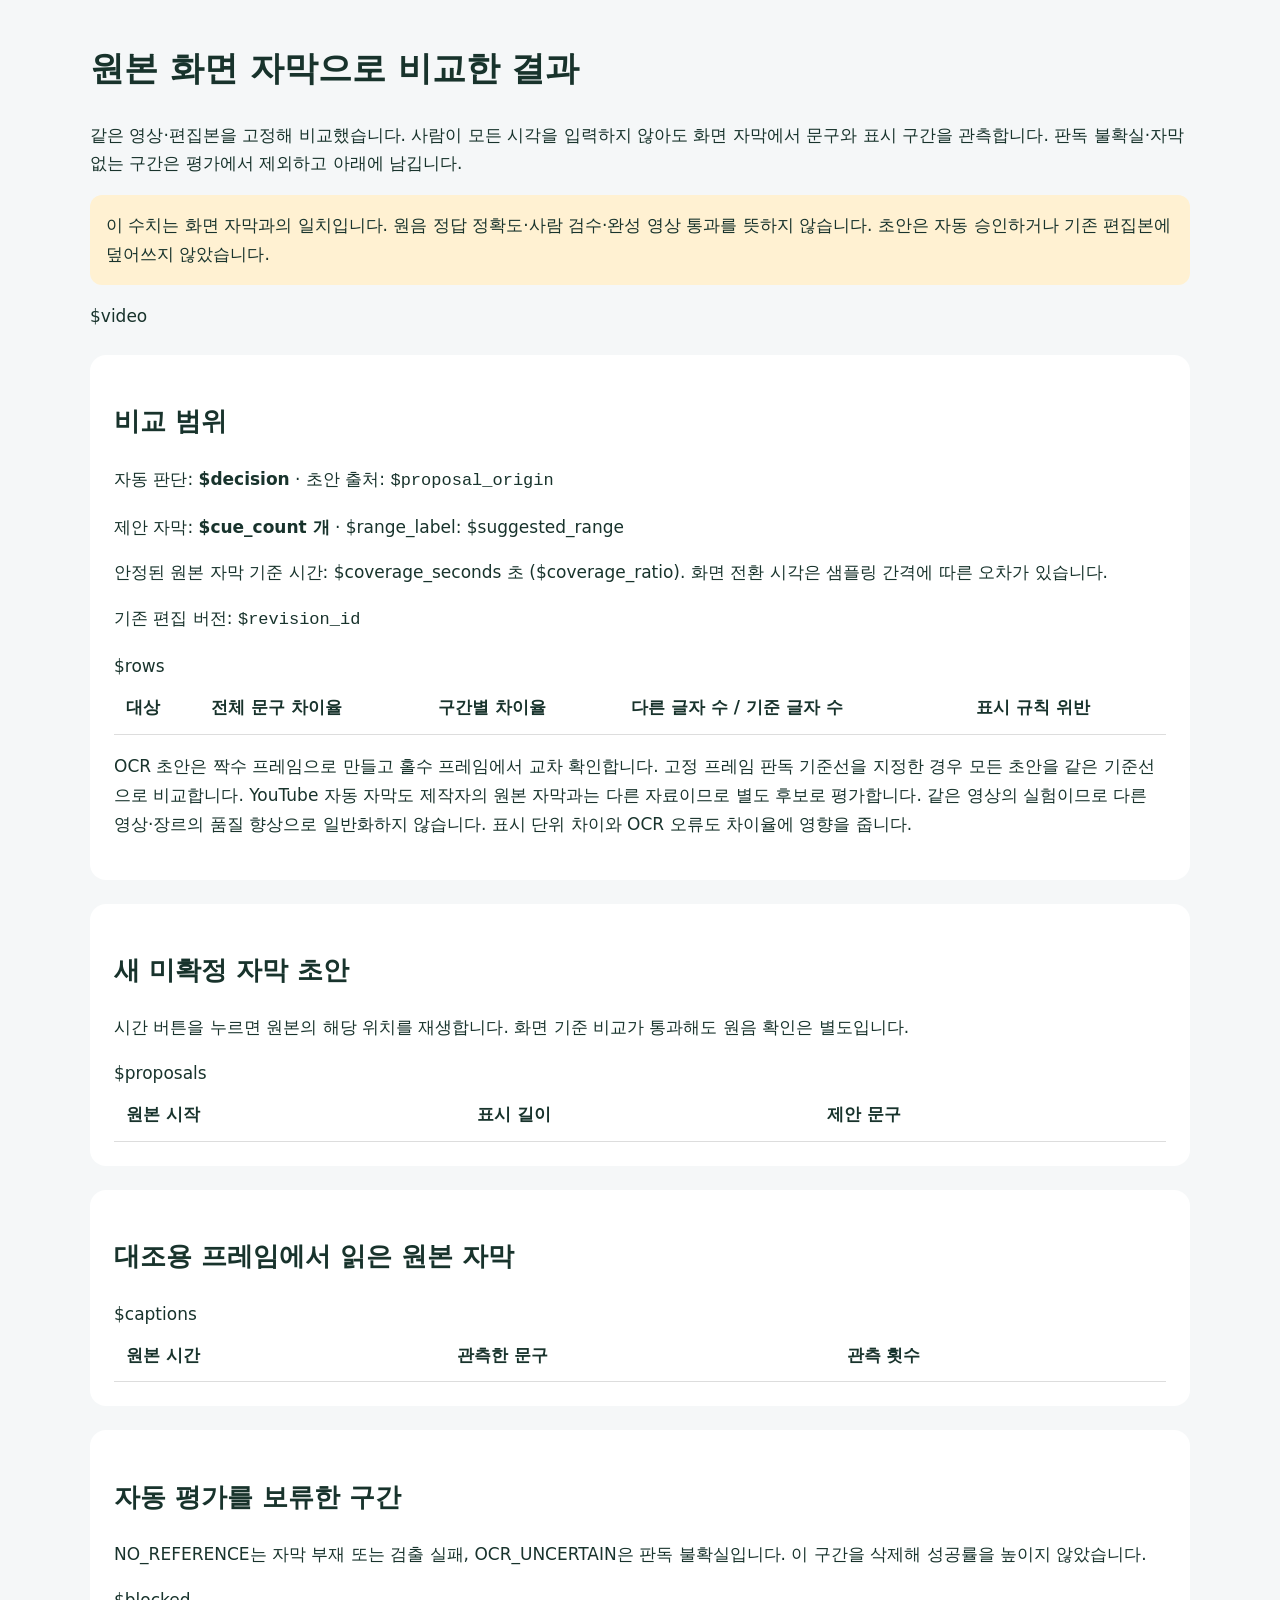
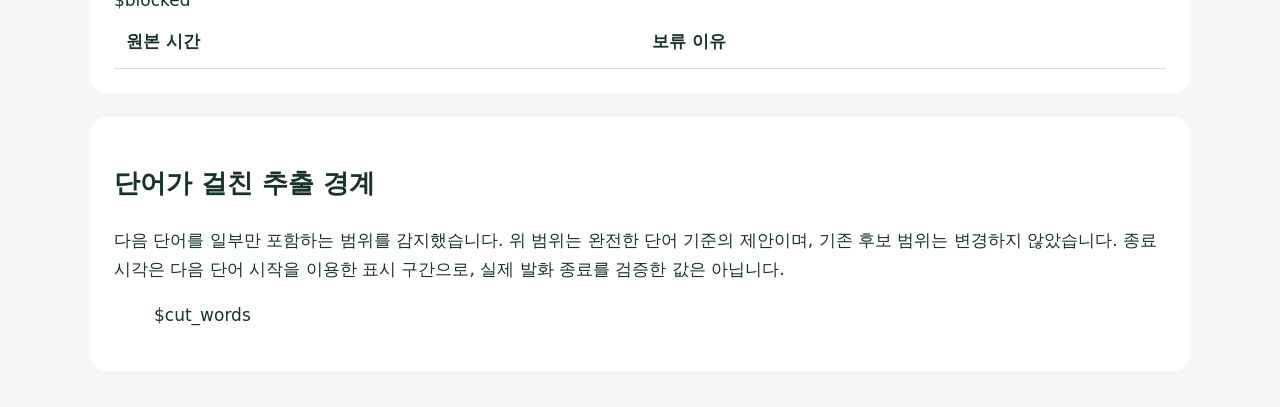
<file: scripts/evaluate_source_captions.html>
<!doctype html><html lang="ko"><meta charset="utf-8">
<meta name="viewport" content="width=device-width,initial-scale=1"><title>원본 자막 비교</title>
<style>
body{font:17px/1.7 system-ui;background:#f5f7f8;color:#18332c;max-width:1100px;margin:40px auto;padding:0 24px}
section{background:white;border-radius:16px;padding:24px;margin:24px 0}
video{width:100%;max-height:60vh;background:#111}
table{width:100%;border-collapse:collapse}
td,th{padding:12px;text-align:left;border-bottom:1px solid #ddd}
code{word-break:break-all}.note{padding:16px;background:#fff1d2;border-radius:12px}
</style>
<h1>원본 화면 자막으로 비교한 결과</h1>
<p>같은 영상·편집본을 고정해 비교했습니다. 사람이 모든 시각을 입력하지 않아도
화면 자막에서 문구와 표시 구간을 관측합니다.
판독 불확실·자막 없는 구간은 평가에서 제외하고 아래에 남깁니다.</p>
<p class="note">이 수치는 화면 자막과의 일치입니다.
원음 정답 정확도·사람 검수·완성 영상 통과를 뜻하지 않습니다.
초안은 자동 승인하거나 기존 편집본에 덮어쓰지 않았습니다.</p>
$video
<section><h2>비교 범위</h2>
<p>자동 판단: <strong>$decision</strong> · 초안 출처: <code>$proposal_origin</code></p>
<p>제안 자막: <strong>$cue_count 개</strong> · $range_label: $suggested_range</p>
<p>안정된 원본 자막 기준 시간: $coverage_seconds 초 ($coverage_ratio).
화면 전환 시각은 샘플링 간격에 따른 오차가 있습니다.</p>
<p>기존 편집 버전: <code>$revision_id</code></p>
<table><tr><th>대상</th><th>전체 문구 차이율</th><th>구간별 차이율</th>
<th>다른 글자 수 / 기준 글자 수</th><th>표시 규칙 위반</th></tr>$rows</table>
<p>OCR 초안은 짝수 프레임으로 만들고 홀수 프레임에서 교차 확인합니다.
고정 프레임 판독 기준선을 지정한 경우 모든 초안을 같은 기준선으로 비교합니다.
YouTube 자동 자막도 제작자의 원본 자막과는 다른 자료이므로 별도 후보로 평가합니다.
같은 영상의 실험이므로 다른 영상·장르의 품질 향상으로 일반화하지 않습니다.
표시 단위 차이와 OCR 오류도 차이율에 영향을 줍니다.</p></section>
<section><h2>새 미확정 자막 초안</h2>
<p>시간 버튼을 누르면 원본의 해당 위치를 재생합니다. 화면 기준 비교가 통과해도 원음 확인은 별도입니다.</p>
<table><tr><th>원본 시작</th><th>표시 길이</th><th>제안 문구</th></tr>$proposals</table></section>
<section><h2>대조용 프레임에서 읽은 원본 자막</h2>
<table><tr><th>원본 시간</th><th>관측한 문구</th><th>관측 횟수</th></tr>$captions</table></section>
<section><h2>자동 평가를 보류한 구간</h2>
<p>NO_REFERENCE는 자막 부재 또는 검출 실패, OCR_UNCERTAIN은 판독 불확실입니다.
이 구간을 삭제해 성공률을 높이지 않았습니다.</p>
<table><tr><th>원본 시간</th><th>보류 이유</th></tr>$blocked</table></section>
<section><h2>단어가 걸친 추출 경계</h2>
<p>다음 단어를 일부만 포함하는 범위를 감지했습니다. 위 범위는 완전한 단어 기준의 제안이며,
기존 후보 범위는 변경하지 않았습니다. 종료 시각은 다음 단어 시작을 이용한 표시 구간으로,
실제 발화 종료를 검증한 값은 아닙니다.</p><ul>$cut_words</ul></section>
<script>
document.addEventListener('click', function(event) {
  const button = event.target.closest('[data-seek]');
  const video = document.querySelector('video');
  if (button && video) { video.currentTime = Number(button.dataset.seek); video.play().catch(() => {}); }
});
</script></html>
</file>
